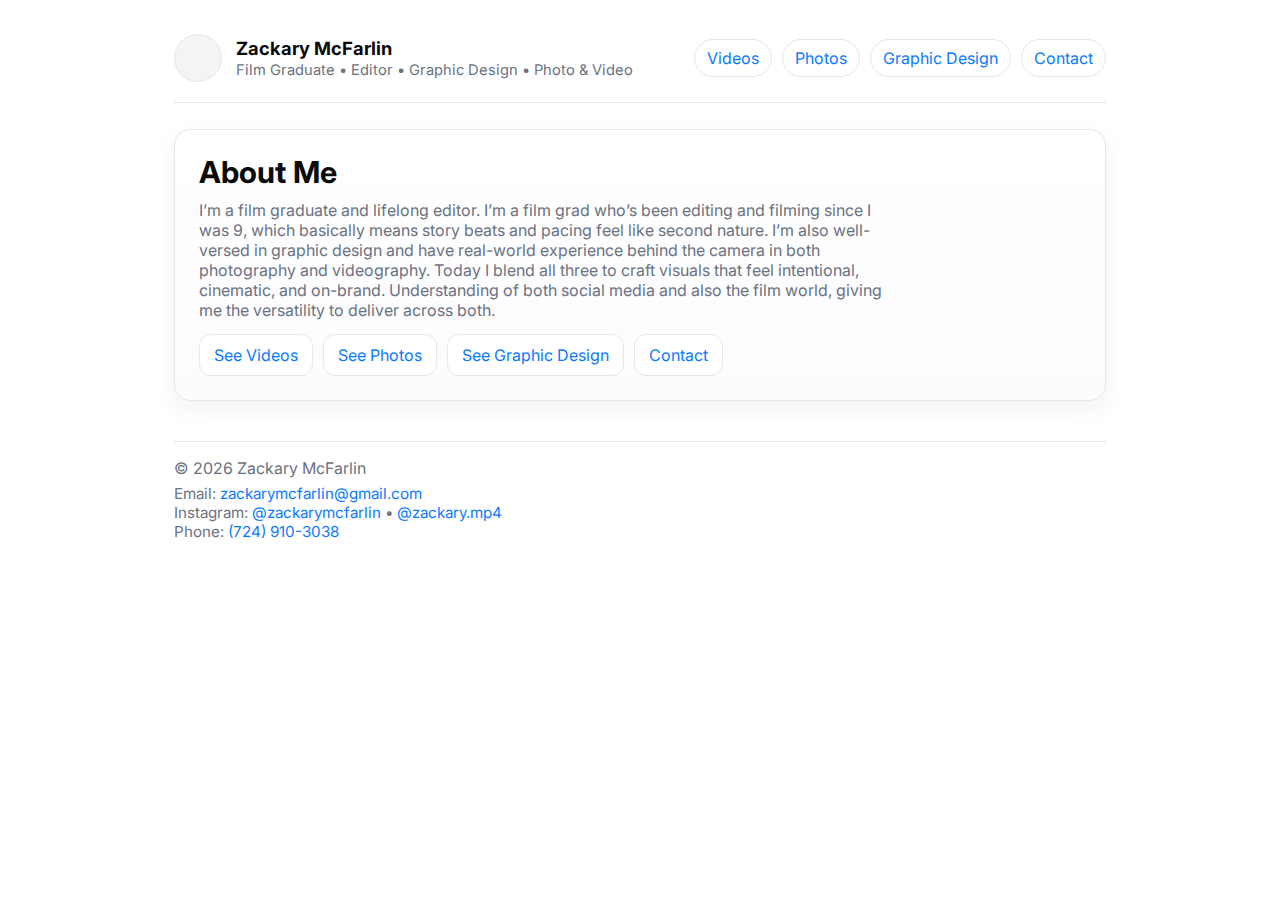
<file: portfolio_site (1)/index.html>
<!DOCTYPE html><html lang='en'><head><meta charset='utf-8'/><meta name='viewport' content='width=device-width, initial-scale=1'/><title>Zackary McFarlin — Portfolio</title><link rel='preconnect' href='https://fonts.googleapis.com'><link rel='preconnect' href='https://fonts.gstatic.com' crossorigin><link href='https://fonts.googleapis.com/css2?family=Inter:wght@400;500;700&display=swap' rel='stylesheet'><link rel='stylesheet' href='assets/style.css'></head><body><div class='wrap'><header><div class='brand'><div class='pfp' aria-hidden='true'></div><div><h1>Zackary McFarlin</h1><div class='tag'>Film Graduate • Editor • Graphic Design • Photo & Video</div></div></div><nav><a href='videos.html'>Videos</a><a href='photos.html'>Photos</a><a href='design.html'>Graphic Design</a><a href='contact.html'>Contact</a></nav></header><section class='hero'><h2>About Me</h2><p>I’m a film graduate and lifelong editor. I’m a film grad who’s been editing and filming since I was 9, which basically means story beats and pacing feel like second nature. I’m also well-versed in graphic design and have real-world experience behind the camera in both photography and videography. Today I blend all three to craft visuals that feel intentional, cinematic, and on-brand. Understanding of both social media and also the film world, giving me the versatility to deliver across both.</p><div class='buttons'><a class='btn' href='videos.html'>See Videos</a><a class='btn' href='photos.html'>See Photos</a><a class='btn' href='design.html'>See Graphic Design</a><a class='btn' href='contact.html'>Contact</a></div></section><footer><div>© <span id='year'></span> Zackary McFarlin</div><div class='contact'><div>Email: <a href='mailto:zackarymcfarlin@gmail.com'>zackarymcfarlin@gmail.com</a></div><div>Instagram: <a href='https://instagram.com/zackarymcfarlin' target='_blank' rel='noopener'>@zackarymcfarlin</a> • <a href='https://instagram.com/zackary.mp4' target='_blank' rel='noopener'>@zackary.mp4</a></div><div>Phone: <a href='tel:+17249103038'>(724) 910-3038</a></div></div></footer></div><script>document.getElementById('year').textContent=new Date().getFullYear()</script></body></html>
</file>
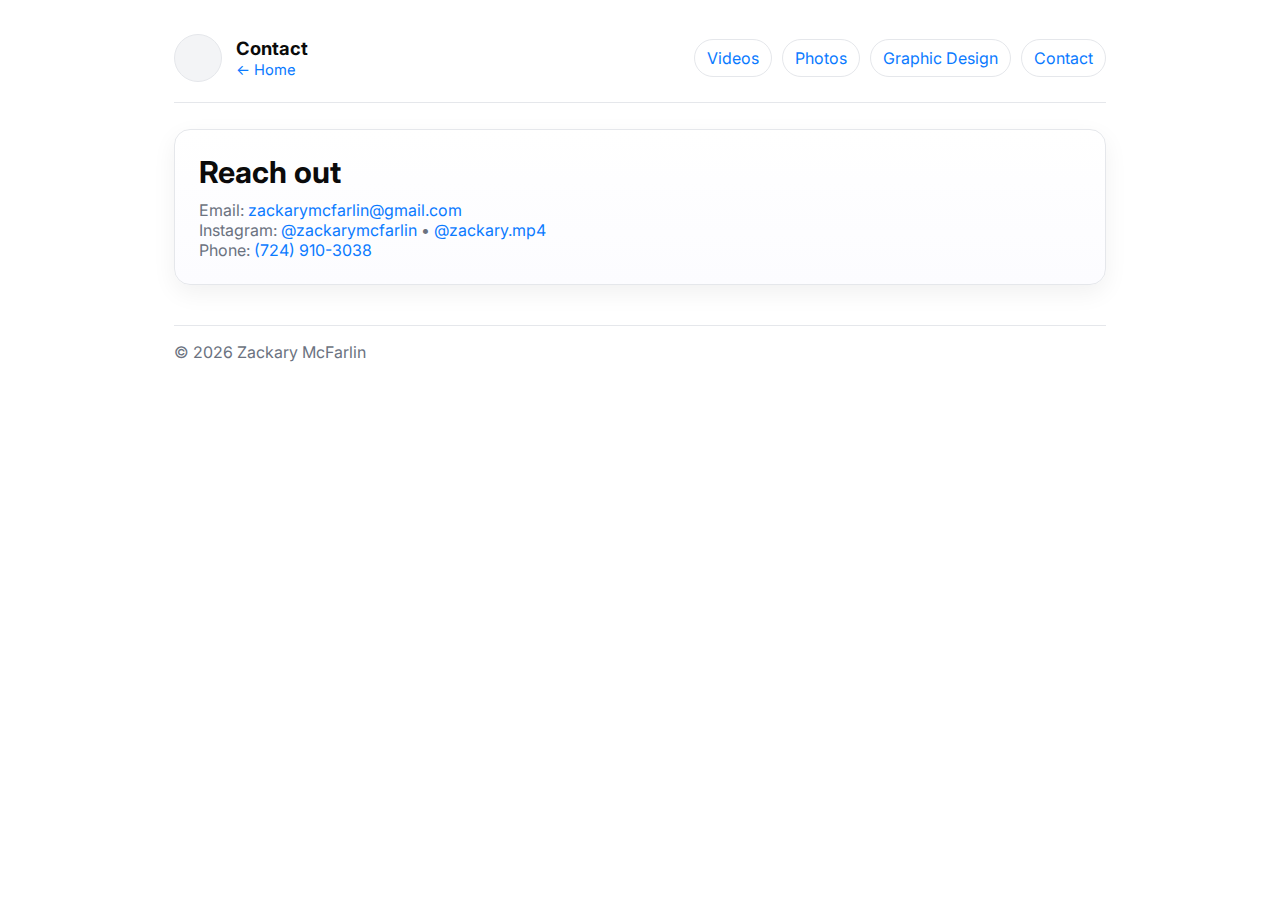
<file: contact.html>
<!DOCTYPE html><html lang='en'><head><meta charset='utf-8'/><meta name='viewport' content='width=device-width, initial-scale=1'/><title>Contact — Zackary McFarlin</title><link href='https://fonts.googleapis.com/css2?family=Inter:wght@400;500;700&display=swap' rel='stylesheet'><link rel='stylesheet' href='assets/style.css'></head><body><div class='wrap'><header><div class='brand'><div class='pfp'></div><div><h1>Contact</h1><div class='tag'><a href='index.html'>← Home</a></div></div></div><nav><a href='videos.html'>Videos</a><a href='photos.html'>Photos</a><a href='design.html'>Graphic Design</a><a href='contact.html'>Contact</a></nav></header><section class='hero'><h2>Reach out</h2><p>Email: <a href='mailto:zackarymcfarlin@gmail.com'>zackarymcfarlin@gmail.com</a><br>Instagram: <a href='https://instagram.com/zackarymcfarlin' target='_blank' rel='noopener'>@zackarymcfarlin</a> • <a href='https://instagram.com/zackary.mp4' target='_blank' rel='noopener'>@zackary.mp4</a><br>Phone: <a href='tel:+17249103038'>(724) 910-3038</a></p></section><footer><div>© <span id='year'></span> Zackary McFarlin</div></footer></div><script>document.getElementById('year').textContent=new Date().getFullYear()</script></body></html>
</file>
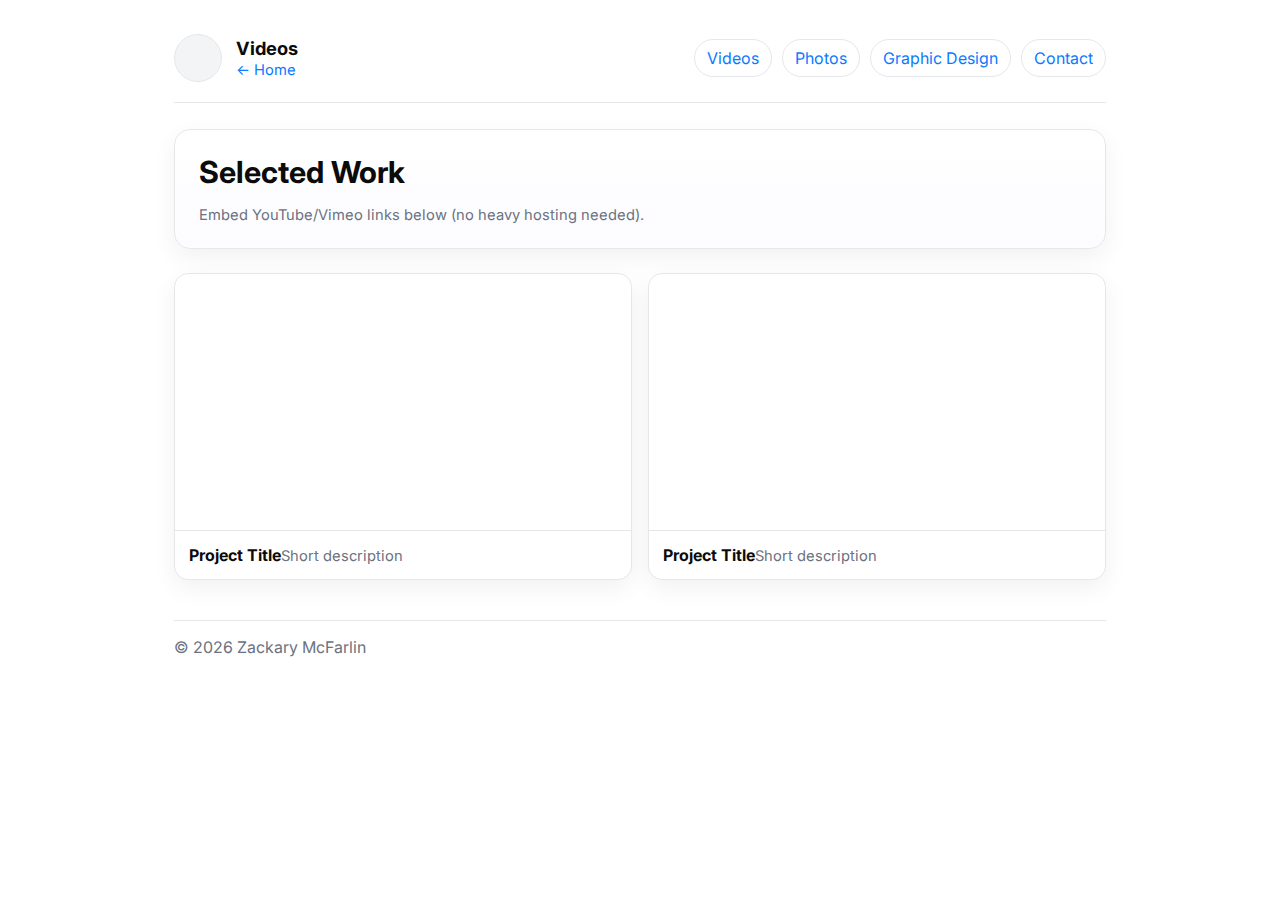
<file: videos.html>
<!DOCTYPE html><html lang='en'><head><meta charset='utf-8'/><meta name='viewport' content='width=device-width, initial-scale=1'/><title>Videos — Zackary McFarlin</title><link href='https://fonts.googleapis.com/css2?family=Inter:wght@400;500;700&display=swap' rel='stylesheet'><link rel='stylesheet' href='assets/style.css'></head><body><div class='wrap'><header><div class='brand'><div class='pfp'></div><div><h1>Videos</h1><div class='tag'><a href='index.html'>← Home</a></div></div></div><nav><a href='videos.html'>Videos</a><a href='photos.html'>Photos</a><a href='design.html'>Graphic Design</a><a href='contact.html'>Contact</a></nav></header><section class='hero'><h2>Selected Work</h2><p class='tag'>Embed YouTube/Vimeo links below (no heavy hosting needed).</p></section><div class='grid'><article class='card col-6'><div class='thumb'><iframe src='https://www.youtube.com/embed/dQw4w9WgXcQ' title='Sample Reel' frameborder='0' allow='accelerometer; autoplay; clipboard-write; encrypted-media; gyroscope; picture-in-picture; web-share' allowfullscreen></iframe></div><div class='content'><strong>Project Title</strong><div class='tag'>Short description</div></div></article><article class='card col-6'><div class='thumb'><iframe src='https://player.vimeo.com/video/76979871?h=8272103f6e' title='Sample Doc' frameborder='0' allow='autoplay; fullscreen; picture-in-picture' allowfullscreen></iframe></div><div class='content'><strong>Project Title</strong><div class='tag'>Short description</div></div></article></div><footer><div>© <span id='year'></span> Zackary McFarlin</div></footer></div><script>document.getElementById('year').textContent=new Date().getFullYear()</script></body></html>
</file>
<file: portfolio_site (1)/assets/style.css>
:root{--bg:#fff;--text:#0b0b0b;--muted:#6b7280;--link:#0a7aff;--line:#e5e7eb;--card:#fafafa;--radius:16px;--shadow:0 8px 24px rgba(0,0,0,.06)}*{box-sizing:border-box}html,body{height:100%}body{margin:0;font-family:Inter,system-ui,-apple-system,Segoe UI,Roboto,Helvetica,Arial;color:var(--text);background:var(--bg)}a{color:var(--link);text-decoration:none}a:hover{text-decoration:underline}.wrap{max-width:980px;margin:auto;padding:24px}header{display:flex;align-items:center;justify-content:space-between;gap:12px;padding:10px 0 20px;border-bottom:1px solid var(--line)}.brand{display:flex;align-items:center;gap:14px}.pfp{width:48px;height:48px;border-radius:50%;background:#f3f4f6;border:1px solid var(--line)}h1{font-size:1.15rem;margin:0}.tag{display:inline-flex;align-items:center;gap:8px;font-size:.92rem;color:var(--muted)}nav{display:flex;gap:10px;flex-wrap:wrap}nav a{padding:8px 12px;border:1px solid var(--line);border-radius:999px;background:#fff}nav a:hover{background:#f8fafc}.hero{margin:26px 0 24px;padding:24px;border:1px solid var(--line);border-radius:var(--radius);background:linear-gradient(180deg,#ffffff,#fcfcff);box-shadow:var(--shadow)}.hero h2{margin:0 0 10px;font-size:1.9rem}.hero p{margin:6px 0 0;color:var(--muted);max-width:70ch}.grid{display:grid;grid-template-columns:repeat(12,1fr);gap:16px}.col-12{grid-column:span 12}.col-6{grid-column:span 6}.col-4{grid-column:span 4}.card{border:1px solid var(--line);background:#fff;border-radius:14px;box-shadow:var(--shadow)}.card .thumb{position:relative;border-bottom:1px solid var(--line);aspect-ratio:16/9;overflow:hidden;border-top-left-radius:14px;border-top-right-radius:14px}.card .content{padding:14px}.buttons{display:flex;gap:10px;flex-wrap:wrap;margin-top:14px}.btn{display:inline-flex;align-items:center;gap:8px;padding:10px 14px;border-radius:12px;border:1px solid var(--line);background:#fff}.btn:hover{background:#f3f4f6}.gallery{display:grid;grid-template-columns:repeat(auto-fill,minmax(240px,1fr));gap:14px}.gallery a{display:block;border:1px solid var(--line);border-radius:12px;overflow:hidden;background:#fff}.gallery img{width:100%;display:block}footer{margin:40px 0 10px;color:var(--muted);padding-top:16px;border-top:1px solid var(--line)}.contact{margin-top:6px;font-size:.95rem}@media (max-width:820px){header{flex-direction:column;align-items:flex-start}.col-6,.col-4{grid-column:span 12}}
</file>
<file: assets/style.css>
:root{--bg:#fff;--text:#0b0b0b;--muted:#6b7280;--link:#0a7aff;--line:#e5e7eb;--card:#fafafa;--radius:16px;--shadow:0 8px 24px rgba(0,0,0,.06)}*{box-sizing:border-box}html,body{height:100%}body{margin:0;font-family:Inter,system-ui,-apple-system,Segoe UI,Roboto,Helvetica,Arial;color:var(--text);background:var(--bg)}a{color:var(--link);text-decoration:none}a:hover{text-decoration:underline}.wrap{max-width:980px;margin:auto;padding:24px}header{display:flex;align-items:center;justify-content:space-between;gap:12px;padding:10px 0 20px;border-bottom:1px solid var(--line)}.brand{display:flex;align-items:center;gap:14px}.pfp{width:48px;height:48px;border-radius:50%;background:#f3f4f6;border:1px solid var(--line)}h1{font-size:1.15rem;margin:0}.tag{display:inline-flex;align-items:center;gap:8px;font-size:.92rem;color:var(--muted)}nav{display:flex;gap:10px;flex-wrap:wrap}nav a{padding:8px 12px;border:1px solid var(--line);border-radius:999px;background:#fff}nav a:hover{background:#f8fafc}.hero{margin:26px 0 24px;padding:24px;border:1px solid var(--line);border-radius:var(--radius);background:linear-gradient(180deg,#ffffff,#fcfcff);box-shadow:var(--shadow)}.hero h2{margin:0 0 10px;font-size:1.9rem}.hero p{margin:6px 0 0;color:var(--muted);max-width:70ch}.grid{display:grid;grid-template-columns:repeat(12,1fr);gap:16px}.col-12{grid-column:span 12}.col-6{grid-column:span 6}.col-4{grid-column:span 4}.card{border:1px solid var(--line);background:#fff;border-radius:14px;box-shadow:var(--shadow)}.card .thumb{position:relative;border-bottom:1px solid var(--line);aspect-ratio:16/9;overflow:hidden;border-top-left-radius:14px;border-top-right-radius:14px}.card .content{padding:14px}.buttons{display:flex;gap:10px;flex-wrap:wrap;margin-top:14px}.btn{display:inline-flex;align-items:center;gap:8px;padding:10px 14px;border-radius:12px;border:1px solid var(--line);background:#fff}.btn:hover{background:#f3f4f6}.gallery{display:grid;grid-template-columns:repeat(auto-fill,minmax(240px,1fr));gap:14px}.gallery a{display:block;border:1px solid var(--line);border-radius:12px;overflow:hidden;background:#fff}.gallery img{width:100%;display:block}footer{margin:40px 0 10px;color:var(--muted);padding-top:16px;border-top:1px solid var(--line)}.contact{margin-top:6px;font-size:.95rem}@media (max-width:820px){header{flex-direction:column;align-items:flex-start}.col-6,.col-4{grid-column:span 12}}
</file>
